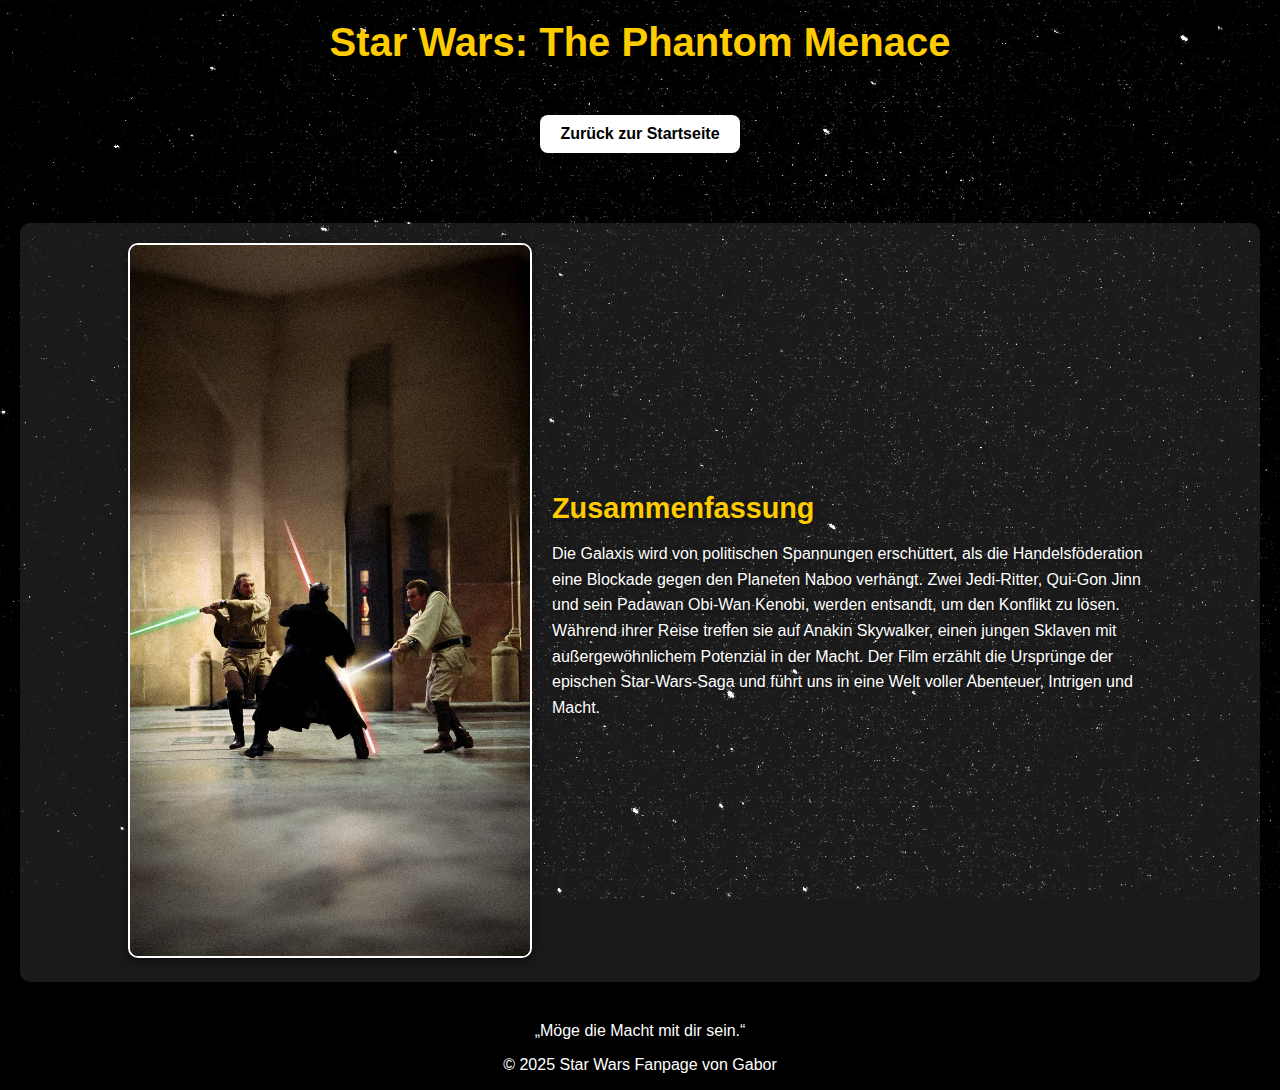
<file: Film Html/starwars1.html>
<!DOCTYPE html>
<html lang="de">
<head>
    <meta charset="UTF-8">
    <meta name="viewport" content="width=device-width, initial-scale=1.0">
    <title>Star Wars: The Phantom Menace</title>
    <link rel="stylesheet" href="../css/style.css">
</head>
<body>
    <header>
        <h1>Star Wars: The Phantom Menace</h1>
    </header>

    <a href="../index.html" class="back-button">Zurück zur Startseite</a>

    
    <section class="film-details">
        <div class="film-image">
            <img src="../img/Star Wars I Phantom Menace.jpg" alt="Star Wars: The Phantom Menace">
        </div>
        <div class="film-description">
            <h2>Zusammenfassung</h2>
            <p>
                Die Galaxis wird von politischen Spannungen erschüttert, als die Handelsföderation eine Blockade gegen den Planeten Naboo verhängt. 
                Zwei Jedi-Ritter, Qui-Gon Jinn und sein Padawan Obi-Wan Kenobi, werden entsandt, um den Konflikt zu lösen. 
                Während ihrer Reise treffen sie auf Anakin Skywalker, einen jungen Sklaven mit außergewöhnlichem Potenzial in der Macht. 
                Der Film erzählt die Ursprünge der epischen Star-Wars-Saga und führt uns in eine Welt voller Abenteuer, Intrigen und Macht.
            </p>
        </div>
    </section>

    <!-- Optionaler Zitat- oder Zusatzbereich -->
    <section class="film-extra">
        <blockquote>
            „Möge die Macht mit dir sein.“
        </blockquote>
        <!-- ↑ Du kannst auch mehrere Zitate oder Fakten hier einfügen -->
    </section>
</main>

<footer>
    <p>&copy; 2025 Star Wars Fanpage von Gabor</p>
</footer>
</body>
</html>
</body>
</html>
</file>
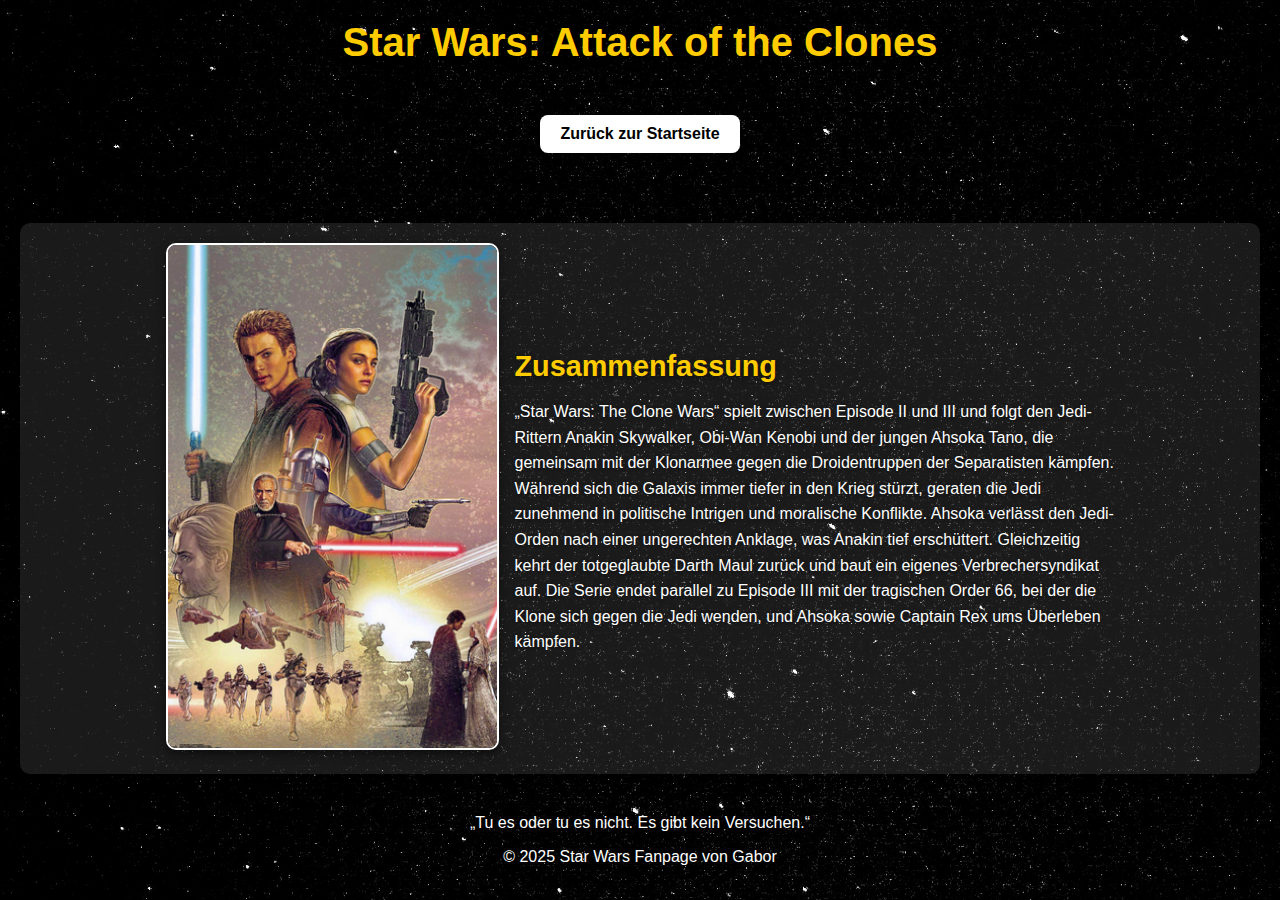
<file: Film Html/starwars2.html>
<!DOCTYPE html>
<html lang="de">
<head>
    <meta charset="UTF-8">
    <meta name="viewport" content="width=device-width, initial-scale=1.0">
    <title>Star Wars: Attack of the Clones</title>
    <link rel="stylesheet" href="../css/style.css">
</head>
<body>
    <header>
        <h1>Star Wars: Attack of the Clones</h1>
    </header>

    <a href="../index.html" class="back-button">Zurück zur Startseite</a>

    
    <section class="film-details">
        <div class="film-image">
            <img src="../img/Starwars Attack of the Clones.png" alt="Star Wars: Attack of the Clones">
        </div>
        <div class="film-description">
            <h2>Zusammenfassung</h2>
            <p>
                „Star Wars: The Clone Wars“ spielt zwischen Episode II und III und folgt den Jedi-Rittern Anakin Skywalker, 
                Obi-Wan Kenobi und der jungen Ahsoka Tano, die gemeinsam mit der Klonarmee gegen die Droidentruppen der Separatisten 
                kämpfen. Während sich die Galaxis immer tiefer in den Krieg stürzt, geraten die Jedi zunehmend in politische Intrigen und 
                moralische Konflikte. Ahsoka verlässt den Jedi-Orden nach einer ungerechten Anklage, was Anakin tief erschüttert. Gleichzeitig
                 kehrt der totgeglaubte Darth Maul zurück und baut ein eigenes Verbrechersyndikat auf. Die Serie endet parallel zu 
                 Episode III mit der tragischen Order 66, bei der die Klone sich gegen die Jedi wenden, und Ahsoka sowie Captain Rex 
                 ums Überleben kämpfen.
            </p>
        </div>
    </section>
    <!-- Optionaler Zitat- oder Zusatzbereich -->
    <section class="film-extra">
        <blockquote>
            „Tu es oder tu es nicht. Es gibt kein Versuchen.“
        </blockquote>
        <!-- ↑ Du kannst auch mehrere Zitate oder Fakten hier einfügen -->
    </section>
</main>

<footer>
    <p>&copy; 2025 Star Wars Fanpage von Gabor</p>
</footer>
</body>
</html>
</file>
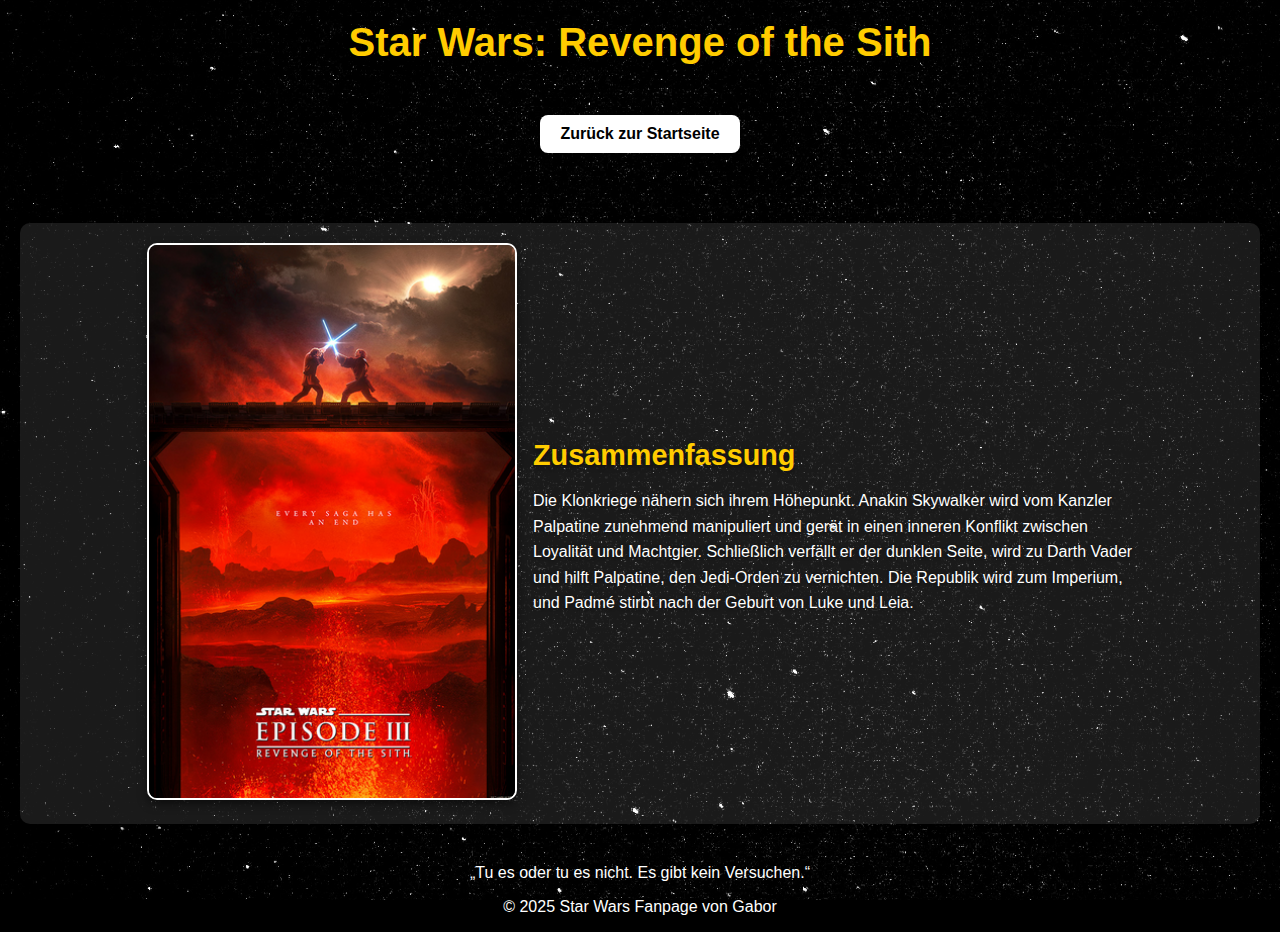
<file: Film Html/starwars3.html>
<!DOCTYPE html>
<html lang="de">
<head>
    <meta charset="UTF-8">
    <meta name="viewport" content="width=device-width, initial-scale=1.0">
    <title>Star Wars: Revenge of the Sith</title>
    <link rel="stylesheet" href="../css/style.css">
</head>
<body>
    <header>
        <h1>Star Wars: Revenge of the Sith</h1>
    </header>

    <a href="../index.html" class="back-button">Zurück zur Startseite</a>


    <section class="film-details">

    <div class="film-image">
        <img src="../img/Starwars Revengeof the Sith.png" alt="Star Wars: Revenge of the Sith">
        <!-- ↑ Passe den Pfad oder Dateinamen an dein Bild an -->
    </div>
    

    <div class="film-description">
        <h2>Zusammenfassung</h2>
        <p>
            Die Klonkriege nähern sich ihrem Höhepunkt. Anakin Skywalker wird vom Kanzler 
            Palpatine zunehmend manipuliert und gerät in einen inneren Konflikt zwischen 
            Loyalität und Machtgier. Schließlich verfällt er der dunklen Seite, wird zu Darth 
            Vader und hilft Palpatine, den Jedi-Orden zu vernichten. Die Republik wird zum Imperium, 
            und Padmé stirbt nach der Geburt von Luke und Leia.
        </p>
    </div>
</section>
<section class="film-extra">
    <blockquote>
        „Tu es oder tu es nicht. Es gibt kein Versuchen.“
    </blockquote>
    <!-- ↑ Du kannst auch mehrere Zitate oder Fakten hier einfügen -->
</section>
</main>

<footer>
<p>&copy; 2025 Star Wars Fanpage von Gabor</p>
</footer>

</body>
</html>
</file>
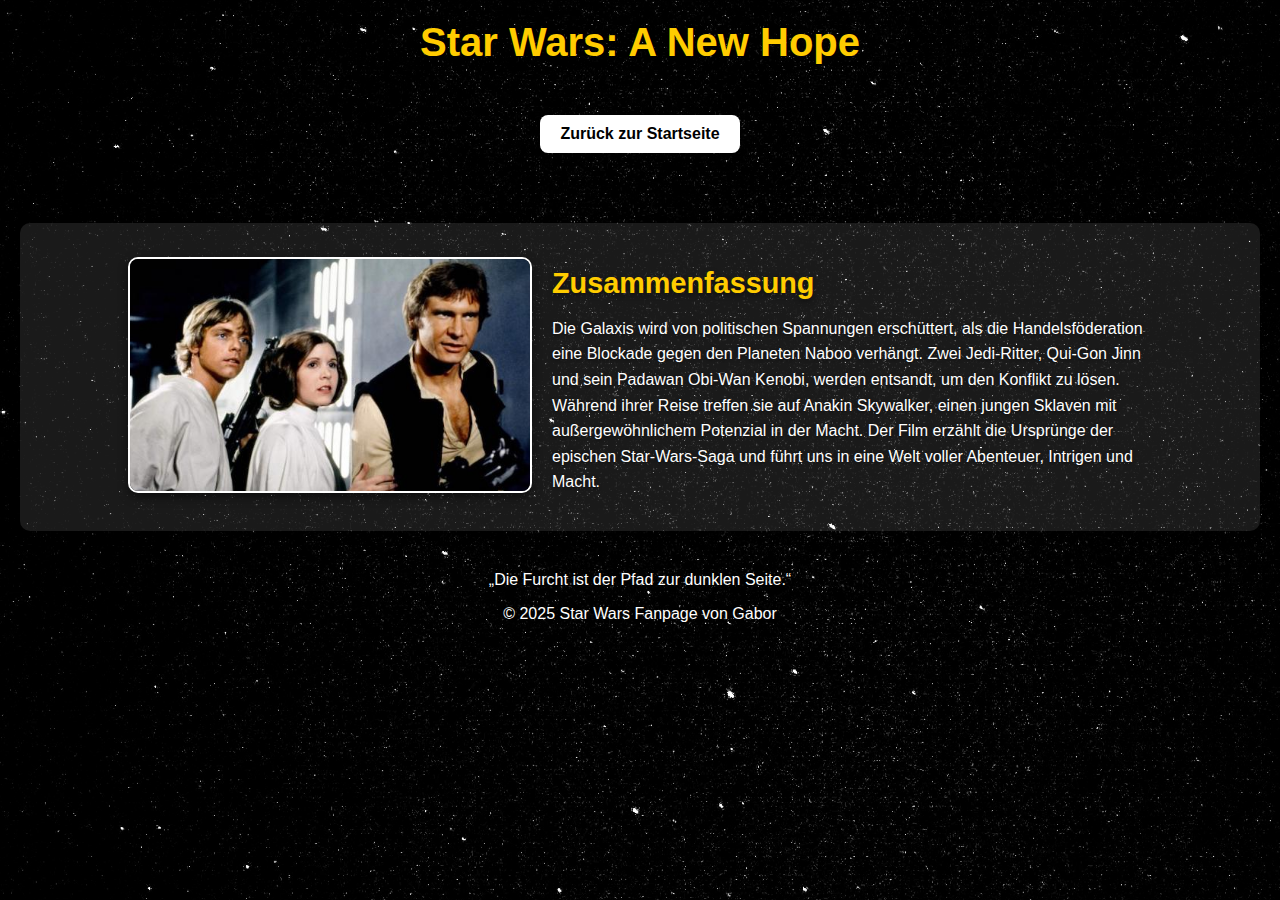
<file: Film Html/starwars4.html>
<!DOCTYPE html>
<html lang="de">
<head>
    <meta charset="UTF-8">
    <meta name="viewport" content="width=device-width, initial-scale=1.0">
    <title>Star Wars: Episode I – The Phantom Menace</title>
    <link rel="stylesheet" href="../css/style.css"> <!-- Dein zentrales CSS-File -->
</head>
<body>
    <header>
        <h1>Star Wars: A New Hope</h1>
    </header>

    <a href="../index.html" class="back-button">Zurück zur Startseite</a>


    <main>
        <section class="film-details">
            <!-- Bildbereich -->
            <div class="film-image">
                <img src="../img/Starwars IV.png" alt="Star Wars: The Phantom Menace">
                <!-- ↑ Passe den Pfad oder Dateinamen an dein Bild an -->
            </div>

            <!-- Beschreibung des Films -->
            <div class="film-description">
                <h2>Zusammenfassung</h2>
                <p>
                    Die Galaxis wird von politischen Spannungen erschüttert, als die Handelsföderation eine Blockade gegen den Planeten Naboo verhängt. 
                    Zwei Jedi-Ritter, Qui-Gon Jinn und sein Padawan Obi-Wan Kenobi, werden entsandt, um den Konflikt zu lösen. 
                    Während ihrer Reise treffen sie auf Anakin Skywalker, einen jungen Sklaven mit außergewöhnlichem Potenzial in der Macht. 
                    Der Film erzählt die Ursprünge der epischen Star-Wars-Saga und führt uns in eine Welt voller Abenteuer, Intrigen und Macht.
                </p>
                <!-- ↑ Hier kannst du den Text beliebig erweitern oder austauschen -->
            </div>
        </section>

        <!-- Optionaler Zitat- oder Zusatzbereich -->
        <section class="film-extra">
            <blockquote>
                „Die Furcht ist der Pfad zur dunklen Seite.“
            </blockquote>
            <!-- ↑ Du kannst auch mehrere Zitate oder Fakten hier einfügen -->
        </section>
    </main>

    <footer>
        <p>&copy; 2025 Star Wars Fanpage von Gabor</p>
    </footer>
</body>
</html>
</file>
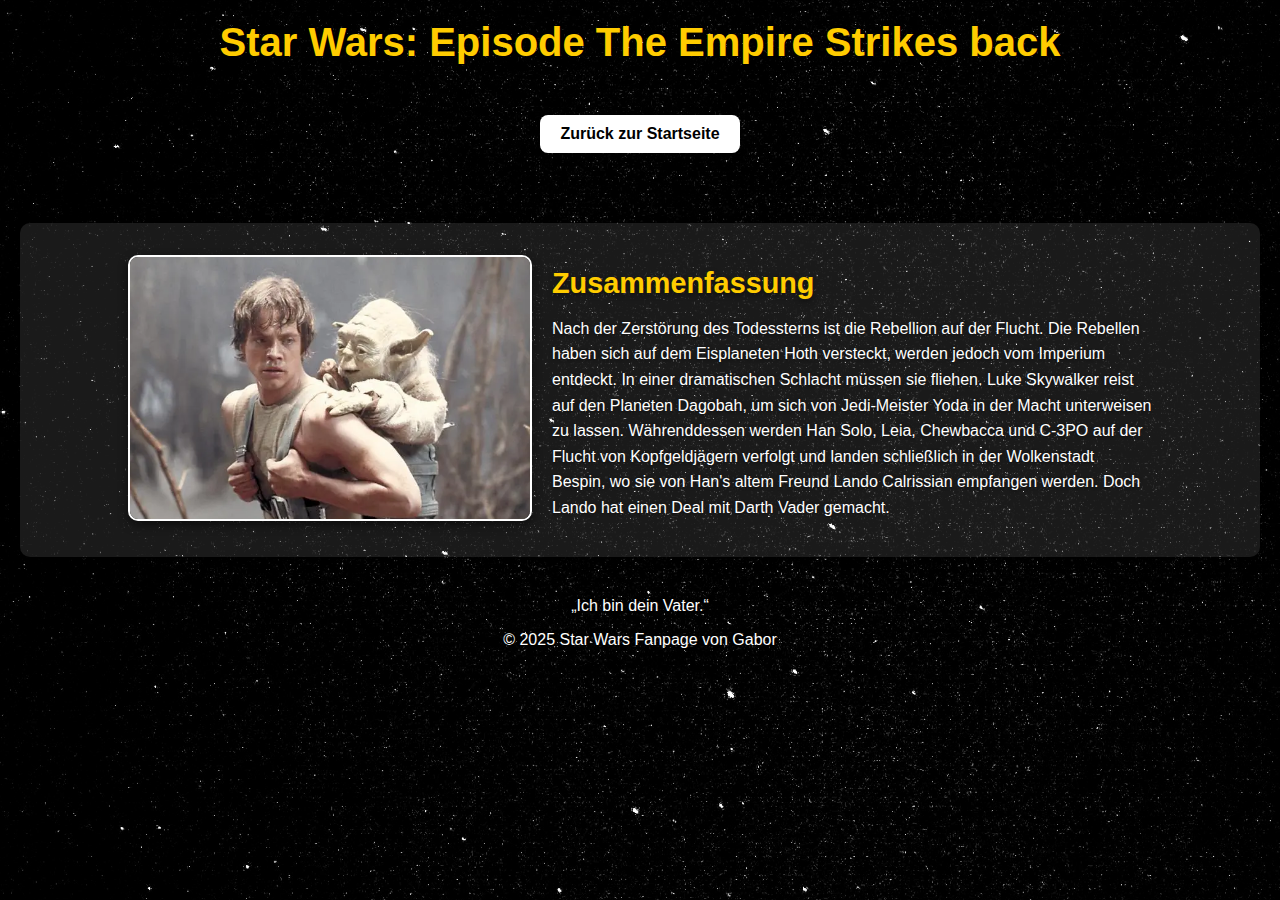
<file: Film Html/starwars5.html>
<!DOCTYPE html>
<html lang="de">
<head>
    <meta charset="UTF-8">
    <meta name="viewport" content="width=device-width, initial-scale=1.0">
    <title>Star Wars: Episode I – The Phantom Menace</title>
    <link rel="stylesheet" href="../css/style.css"> <!-- Dein zentrales CSS-File -->
</head>
<body>
    <header>
        <h1>Star Wars: Episode The Empire Strikes back</h1>
    </header>

    <a href="../index.html" class="back-button">Zurück zur Startseite</a>


    <main>
        <section class="film-details">
            <!-- Bildbereich -->
            <div class="film-image">
                <img src="../img/StarWars V.png" alt="Star Wars: The Phantom Menace">
                <!-- ↑ Passe den Pfad oder Dateinamen an dein Bild an -->
            </div>

            <!-- Beschreibung des Films -->
            <div class="film-description">
                <h2>Zusammenfassung</h2>
                <p>
                    Nach der Zerstörung des Todessterns ist die Rebellion auf der Flucht. Die Rebellen haben sich auf dem Eisplaneten Hoth versteckt, werden jedoch vom Imperium entdeckt. In einer dramatischen Schlacht müssen sie fliehen.
Luke Skywalker reist auf den Planeten Dagobah, um sich von Jedi-Meister Yoda in der Macht unterweisen zu lassen. Währenddessen werden Han Solo, Leia, Chewbacca und C-3PO auf der Flucht von Kopfgeldjägern verfolgt und landen schließlich in der Wolkenstadt Bespin, wo sie von Han's altem Freund Lando Calrissian empfangen werden. Doch Lando hat einen Deal mit Darth Vader gemacht.
                </p>
                <!-- ↑ Hier kannst du den Text beliebig erweitern oder austauschen -->
            </div>
        </section>

        <section class="film-extra">
            <blockquote>
                „Ich bin dein Vater.“
            </blockquote>
            <!-- ↑ Du kannst auch mehrere Zitate oder Fakten hier einfügen -->
        </section>
        </main>
        
        <footer>
        <p>&copy; 2025 Star Wars Fanpage von Gabor</p>
        </footer>
</body>
</html>
</file>
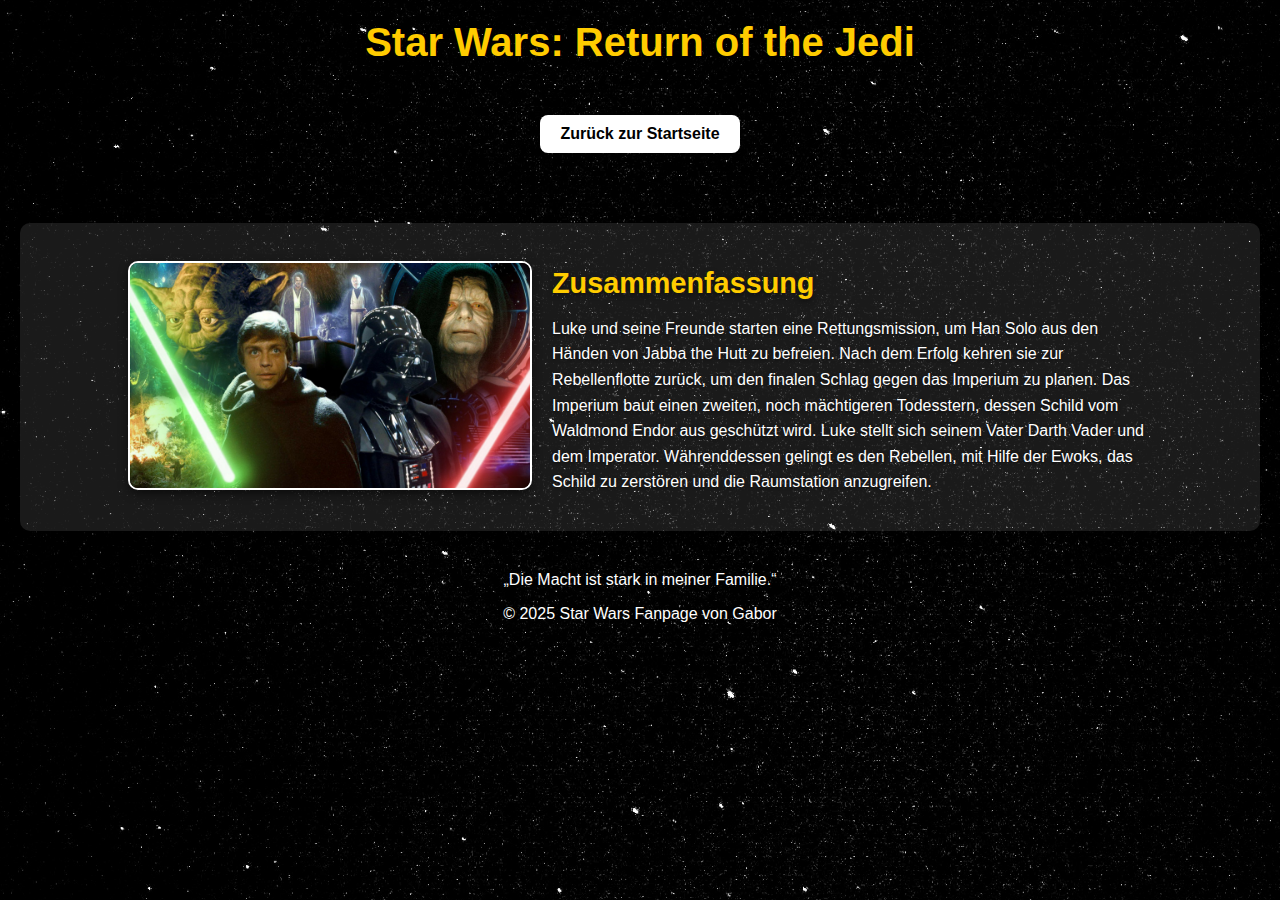
<file: Film Html/starwars6.html>
<!DOCTYPE html>
<html lang="de">
<head>
    <meta charset="UTF-8">
    <meta name="viewport" content="width=device-width, initial-scale=1.0">
    <title>Star Wars: Episode I – The Phantom Menace</title>
    <link rel="stylesheet" href="../css/style.css"> <!-- Dein zentrales CSS-File -->
</head>
<body>
    <header>
        <h1>Star Wars: Return of the Jedi</h1>
    </header>

    <a href="../index.html" class="back-button">Zurück zur Startseite</a>


    <main>
        <section class="film-details">
            <!-- Bildbereich -->
            <div class="film-image">
                <img src="../img/Starwars VI.jpg" alt="Star Wars: The Phantom Menace">
                <!-- ↑ Passe den Pfad oder Dateinamen an dein Bild an -->
            </div>

            <!-- Beschreibung des Films -->
            <div class="film-description">
                <h2>Zusammenfassung</h2>
                <p>
                    Luke und seine Freunde starten eine Rettungsmission, um Han Solo aus den Händen von Jabba the Hutt zu befreien. Nach dem Erfolg kehren sie zur Rebellenflotte zurück, um den finalen Schlag gegen das Imperium zu planen. Das Imperium baut einen zweiten, noch mächtigeren Todesstern, dessen Schild vom Waldmond Endor aus geschützt wird.

Luke stellt sich seinem Vater Darth Vader und dem Imperator. Währenddessen gelingt es den Rebellen, mit Hilfe der Ewoks, das Schild zu zerstören und die Raumstation anzugreifen.
                </p>
                <!-- ↑ Hier kannst du den Text beliebig erweitern oder austauschen -->
            </div>
        </section>

        <!-- Optionaler Zitat- oder Zusatzbereich -->
        <section class="film-extra">
            <blockquote>
                „Die Macht ist stark in meiner Familie.“
            </blockquote>
            <!-- ↑ Du kannst auch mehrere Zitate oder Fakten hier einfügen -->
        </section>
    </main>

    <footer>
        <p>&copy; 2025 Star Wars Fanpage von Gabor</p>
    </footer>
</body>
</html>
</file>
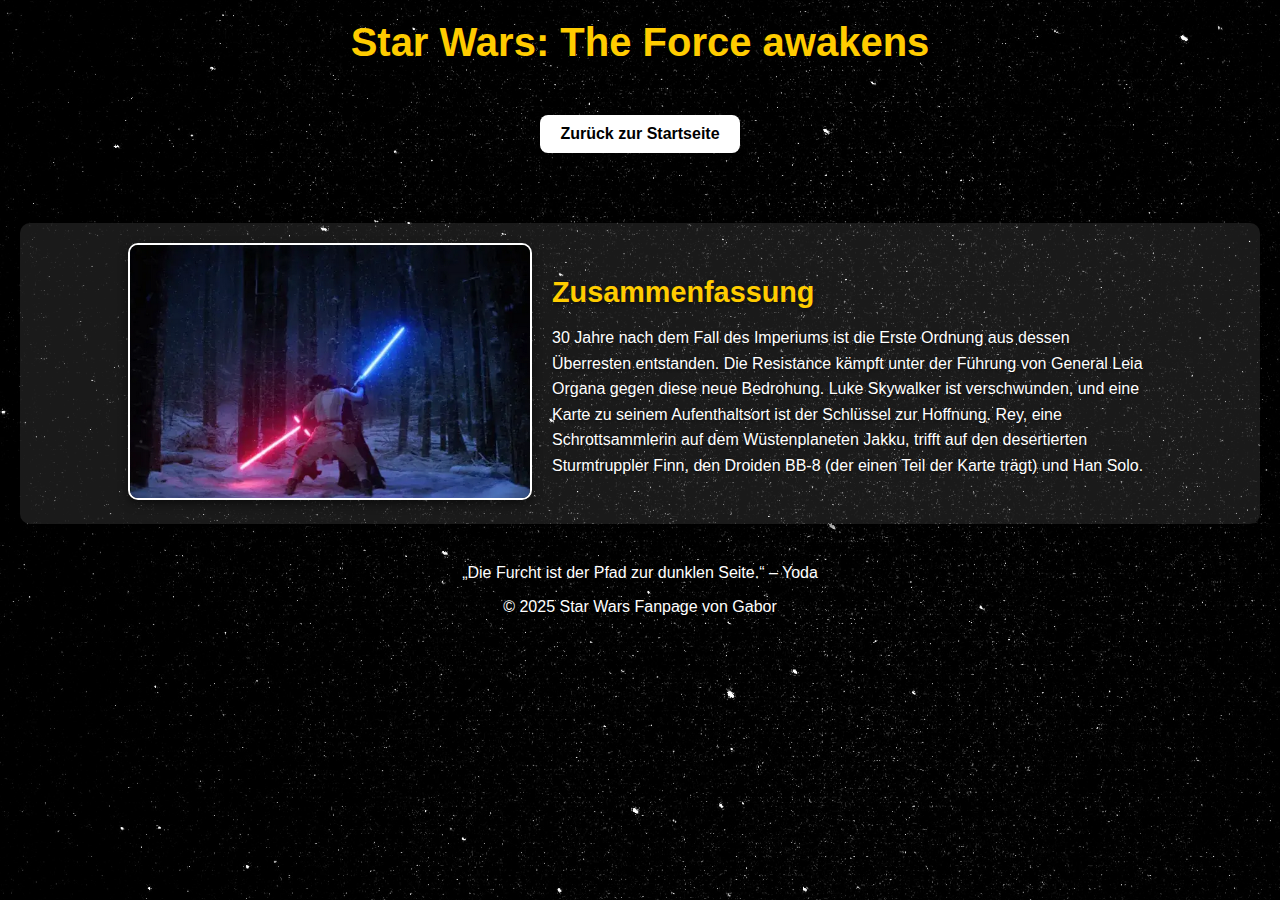
<file: Film Html/starwars7.html>
<!DOCTYPE html>
<html lang="de">
<head>
    <meta charset="UTF-8">
    <meta name="viewport" content="width=device-width, initial-scale=1.0">
    <title>Star Wars: Episode I – The Phantom Menace</title>
    <link rel="stylesheet" href="../css/style.css"> <!-- Dein zentrales CSS-File -->
</head>
<body>
    <header>
        <h1>Star Wars: The Force awakens</h1>
    </header>

    <a href="../index.html" class="back-button">Zurück zur Startseite</a>


    <main>
        <section class="film-details">
            <!-- Bildbereich -->
            <div class="film-image">
                <img src="../img/Starwars 7.png" alt="Star Wars: The Phantom Menace">
                <!-- ↑ Passe den Pfad oder Dateinamen an dein Bild an -->
            </div>

            <!-- Beschreibung des Films -->
            <div class="film-description">
                <h2>Zusammenfassung</h2>
                <p>
                    30 Jahre nach dem Fall des Imperiums ist die Erste Ordnung aus dessen Überresten entstanden. Die Resistance kämpft unter der Führung von General Leia Organa gegen diese neue Bedrohung. Luke Skywalker ist verschwunden, und eine Karte zu seinem Aufenthaltsort ist der Schlüssel zur Hoffnung.

Rey, eine Schrottsammlerin auf dem Wüstenplaneten Jakku, trifft auf den desertierten Sturmtruppler Finn, den Droiden BB-8 (der einen Teil der Karte trägt) und Han Solo.
                </p>
                <!-- ↑ Hier kannst du den Text beliebig erweitern oder austauschen -->
            </div>
        </section>

        <!-- Optionaler Zitat- oder Zusatzbereich -->
        <section class="film-extra">
            <blockquote>
                „Die Furcht ist der Pfad zur dunklen Seite.“ – Yoda
            </blockquote>
            <!-- ↑ Du kannst auch mehrere Zitate oder Fakten hier einfügen -->
        </section>
    </main>

    <footer>
        <p>&copy; 2025 Star Wars Fanpage von Gabor</p>
    </footer>
</body>
</html>
</file>
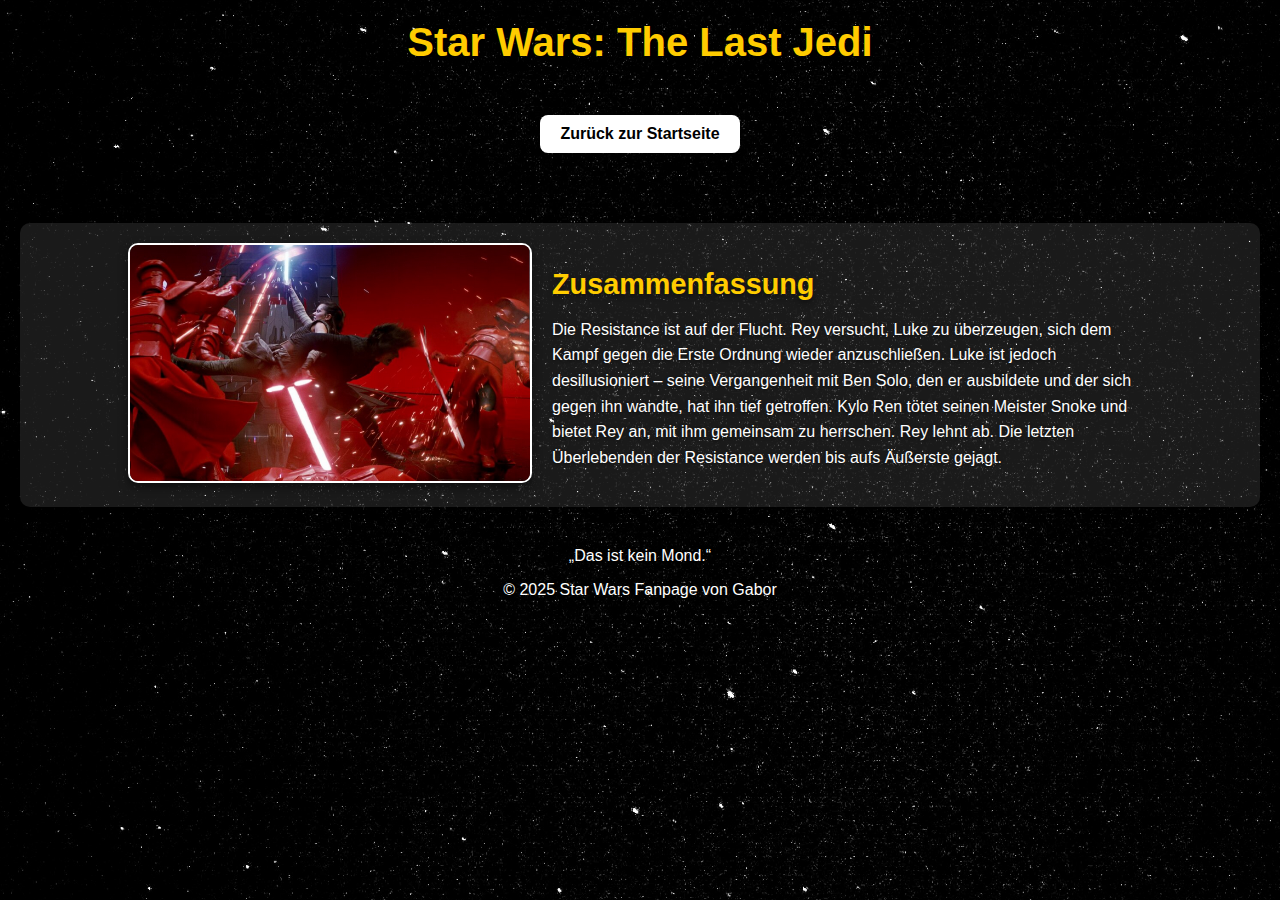
<file: Film Html/starwars8.html>
<!DOCTYPE html>
<html lang="de">
<head>
    <meta charset="UTF-8">
    <meta name="viewport" content="width=device-width, initial-scale=1.0">
    <title>Star Wars: Episode I – The Phantom Menace</title>
    <link rel="stylesheet" href="../css/style.css"> <!-- Dein zentrales CSS-File -->
</head>
<body>
    <header>
        <h1>Star Wars: The Last Jedi</h1>
    </header>

    <a href="../index.html" class="back-button">Zurück zur Startseite</a>


    <main>
        <section class="film-details">
            <!-- Bildbereich -->
            <div class="film-image">
                <img src="../img/starwars 8.png" alt="Star Wars: The Phantom Menace">
                <!-- ↑ Passe den Pfad oder Dateinamen an dein Bild an -->
            </div>

            <!-- Beschreibung des Films -->
            <div class="film-description">
                <h2>Zusammenfassung</h2>
                <p>
                    Die Resistance ist auf der Flucht. Rey versucht, Luke zu überzeugen, sich dem Kampf gegen die Erste Ordnung wieder anzuschließen. Luke ist jedoch desillusioniert – seine Vergangenheit mit Ben Solo, den er ausbildete und der sich gegen ihn wandte, hat ihn tief getroffen.

                    Kylo Ren tötet seinen Meister Snoke und bietet Rey an, mit ihm gemeinsam zu herrschen. Rey lehnt ab. Die letzten Überlebenden der Resistance werden bis aufs Äußerste gejagt.
                </p>
                <!-- ↑ Hier kannst du den Text beliebig erweitern oder austauschen -->
            </div>
        </section>

        <!-- Optionaler Zitat- oder Zusatzbereich -->
        <section class="film-extra">
            <blockquote>
                „Das ist kein Mond.“
            </blockquote>
            <!-- ↑ Du kannst auch mehrere Zitate oder Fakten hier einfügen -->
        </section>
    </main>

    <footer>
        <p>&copy; 2025 Star Wars Fanpage von Gabor</p>
    </footer>
</body>
</html>
</file>
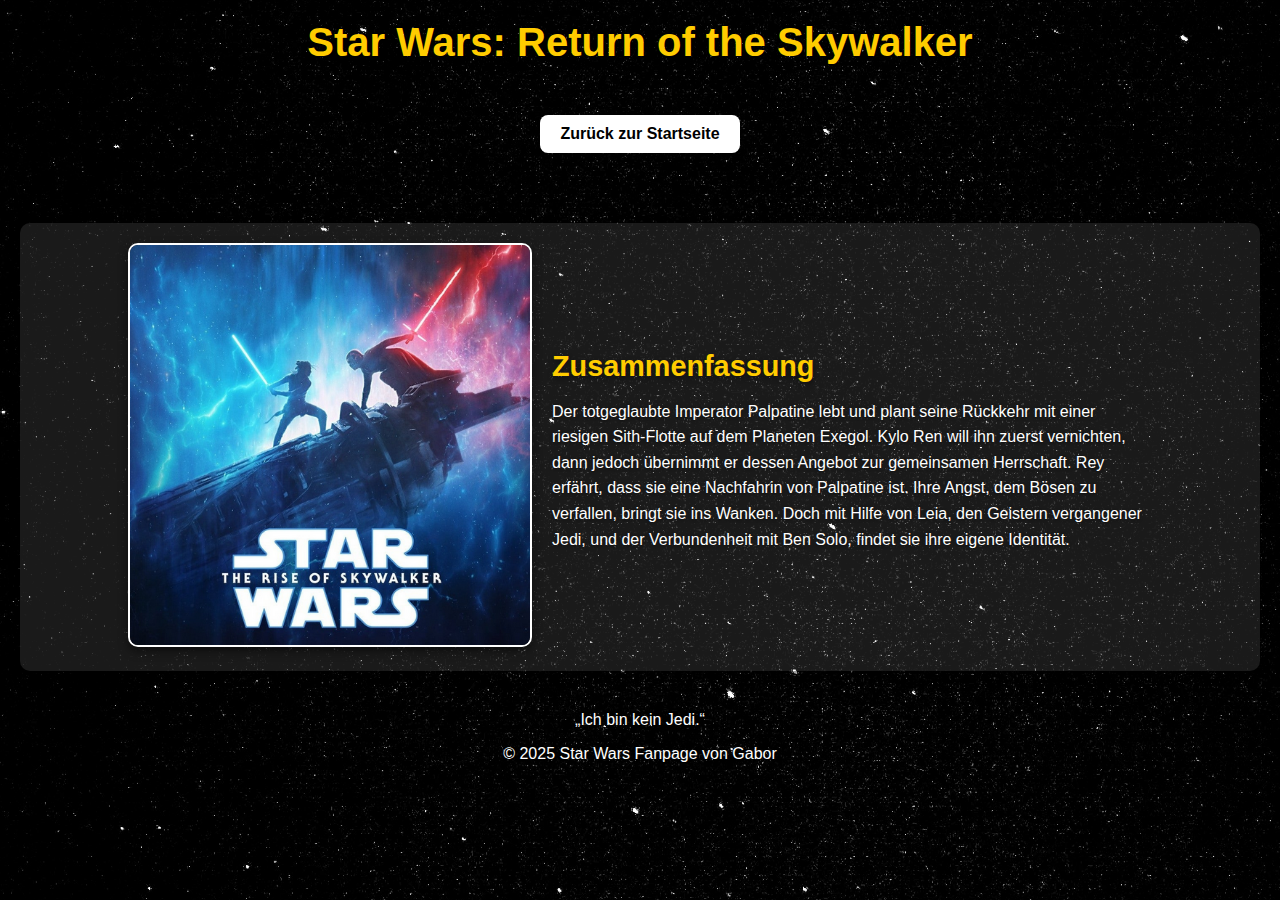
<file: Film Html/starwars9.html>
<!DOCTYPE html>
<html lang="de">
<head>
    <meta charset="UTF-8">
    <meta name="viewport" content="width=device-width, initial-scale=1.0">
    <title>Star Wars: Episode I – The Phantom Menace</title>
    <link rel="stylesheet" href="../css/style.css"> <!-- Dein zentrales CSS-File -->
</head>
<body>
    <header>
        <h1>Star Wars: Return of the Skywalker</h1>
    </header>

    <a href="../index.html" class="back-button">Zurück zur Startseite</a>


    <main>
        <section class="film-details">
            <!-- Bildbereich -->
            <div class="film-image">
                <img src="../img/Starwars 9.png" alt="Star Wars: The Phantom Menace">
                <!-- ↑ Passe den Pfad oder Dateinamen an dein Bild an -->
            </div>

            <!-- Beschreibung des Films -->
            <div class="film-description">
                <h2>Zusammenfassung</h2>
                <p>
                    Der totgeglaubte Imperator Palpatine lebt und plant seine Rückkehr mit einer riesigen Sith-Flotte auf dem Planeten Exegol. Kylo Ren will ihn zuerst vernichten, dann jedoch übernimmt er dessen Angebot zur gemeinsamen Herrschaft.

Rey erfährt, dass sie eine Nachfahrin von Palpatine ist. Ihre Angst, dem Bösen zu verfallen, bringt sie ins Wanken. Doch mit Hilfe von Leia, den Geistern vergangener Jedi, und der Verbundenheit mit Ben Solo, findet sie ihre eigene Identität.
                </p>
                <!-- ↑ Hier kannst du den Text beliebig erweitern oder austauschen -->
            </div>
        </section>

        <!-- Optionaler Zitat- oder Zusatzbereich -->
        <section class="film-extra">
            <blockquote>
                „Ich bin kein Jedi.“
            </blockquote>
            <!-- ↑ Du kannst auch mehrere Zitate oder Fakten hier einfügen -->
        </section>
    </main>

    <footer>
        <p>&copy; 2025 Star Wars Fanpage von Gabor</p>
    </footer>
</body>
</html>
</file>
<file: css/style.css>
/* Allgemeine Stile */
body {
    font-family: 'Star Wars', sans-serif;;
    text-align: center;
    background-color: #000;
    color: #fff;
    background-image: url(../img/kate-pierotti-v_YXpW9LBiM-unsplash.jpg);
    background-size: cover;
    background-position: center;
    background-attachment: fixed;
    margin: 0;
    padding: 0;
    animation: fadeInBackground 2s ease-in-out;
}

@import url(../Star\ Wars.ttf);

header h1 {
    margin: 20px 0;
    font-size: 2.5rem;
    color: #ffcc00;
    text-shadow: 0 4px 10px rgba(0, 0, 0, 0.7);
    animation: slideDown 1s ease-in-out;
}

/* Film-Details Layout */
.film-details {
    display: flex;
    flex-wrap: wrap;
    justify-content: center;
    align-items: center;
    gap: 20px;
    margin: 40px auto;
    max-width: 1200px;
    padding: 20px;
    background-color: rgba(255, 255, 255, 0.1);
    border-radius: 10px;
    box-shadow: 0 4px 10px rgba(0, 0, 0, 0.5);
    animation: fadeIn 1.5s ease-in-out;
}

.film-image img {
    width: 100%;
    max-width: 400px;
    height: auto;
    border-radius: 10px;
    border: 2px solid #fff;
    box-shadow: 0 4px 10px rgba(0, 0, 0, 0.5);
    transition: transform 0.3s ease, box-shadow 0.3s ease;
}

.film-image img:hover {
    transform: scale(1.1);
    box-shadow: 0 6px 15px rgba(255, 255, 255, 0.5);
}

.film-description {
    flex: 1;
    max-width: 600px;
    text-align: left;
    color: #fff;
    animation: slideIn 1.5s ease-in-out;
}

.film-description h2 {
    font-size: 1.8rem;
    margin-bottom: 10px;
    color: #ffcc00;
    text-shadow: 0 2px 5px rgba(0, 0, 0, 0.5);
}

.film-description p {
    line-height: 1.6;
    font-size: 1rem;
    text-shadow: 0 1px 3px rgba(0, 0, 0, 0.5);
}

/* Film-Auswahl */
.film-auswahl {
    display: grid;
    grid-template-columns: repeat(auto-fit, minmax(200px, 1fr));
    gap: 20px;
    justify-items: center;
    margin: 40px auto;
    padding: 0 20px;
    animation: fadeIn 1.5s ease-in-out;
}

.film-auswahl img {
    width: 100%;
    max-width: 200px;
    height: auto;
    border-radius: 10px;
    border: 2px solid #fff;
    transition: transform 0.3s ease, box-shadow 0.3s ease;
}

.film-auswahl img:hover {
    transform: scale(1.1);
    box-shadow: 0 4px 15px rgba(255, 255, 255, 0.5);
}

/* Animationen */
@keyframes fadeIn {
    from {
        opacity: 0;
    }
    to {
        opacity: 1;
    }
}

@keyframes slideIn {
    from {
        transform: translateX(-50px);
        opacity: 0;
    }
    to {
        transform: translateX(0);
        opacity: 1;
    }
}

@keyframes slideDown {
    from {
        transform: translateY(-50px);
        opacity: 0;
    }
    to {
        transform: translateY(0);
        opacity: 1;
    }
}

@keyframes fadeInBackground {
    from {
        background-color: #111;
    }
    to {
        background-color: #000;
    }
}

/* Responsive Design */
@media (max-width: 800px) {
    .film-details {
        flex-direction: column;
        align-items: center;
    }

    .film-description {
        text-align: center;
    }
}

.back-button {
    display: inline-block;
    margin: 30px auto;
    padding: 10px 20px;
    background-color: #fff;
    color: #000;
    text-decoration: none;
    border-radius: 8px;
    font-weight: bold;
    transition: background-color 0.3s ease, color 0.3s ease;
    text-align: center;
  }
  
  .back-button:hover {
    background-color: #444;
    color: #fff;
  }
  
  /* Inhalt */
  .container {
    max-width: 800px;
    margin: auto;
    padding: 20px;
  }
  
  /* Optional: kleine Animation für Inhalte */
  .fade-in {
    animation: fadeIn 1s ease-in;
  }
  
  @keyframes fadeIn {
    from { opacity: 0; }
    to { opacity: 1; }
  }
</file>
